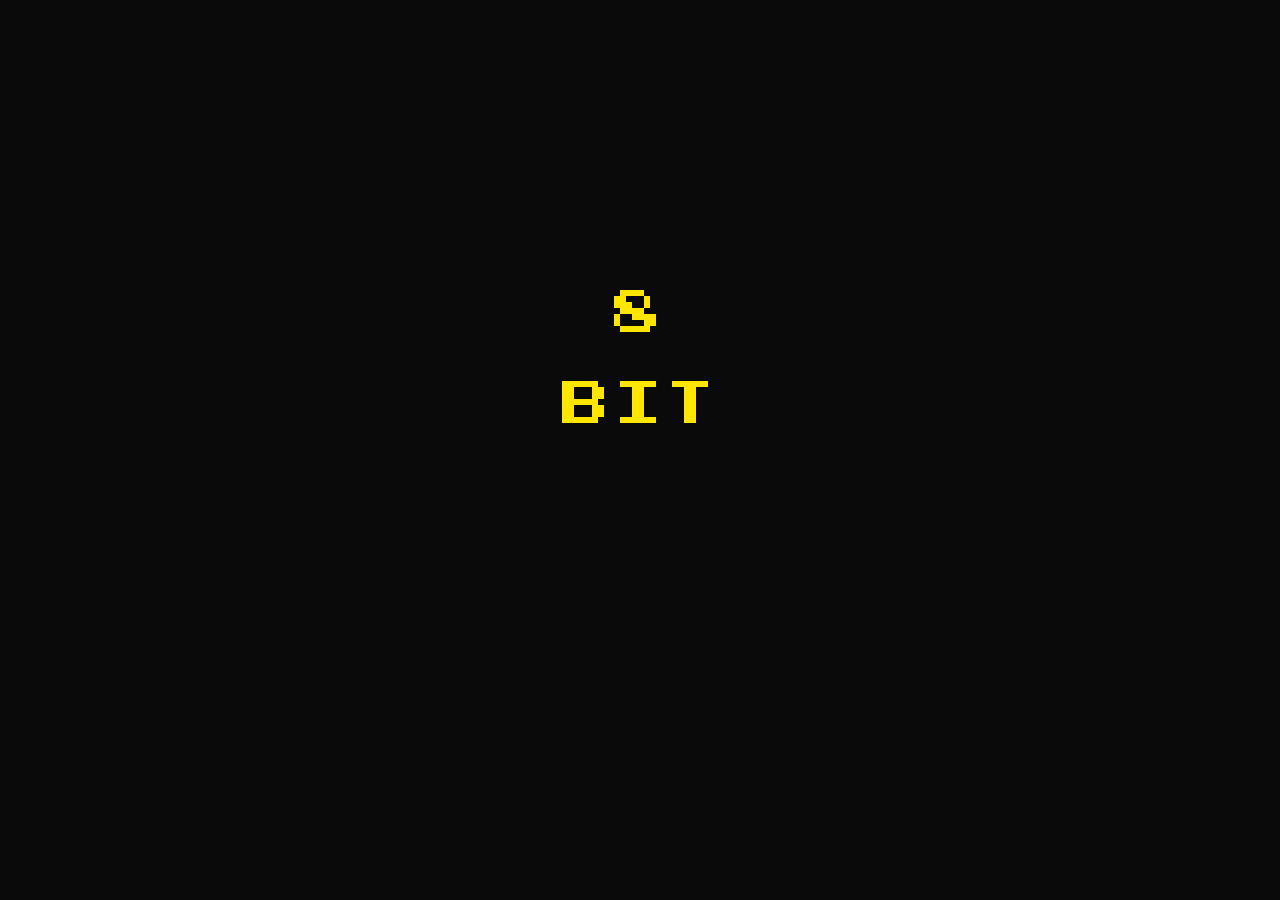
<file: index.html>
<!DOCTYPE html>
<html lang="en">
<head>
  <meta charset="UTF-8" />
  <meta name="viewport" content="width=device-width, initial-scale=1.0" />
  <title>8BitPitch Lite — Valuation Mental Math Trainer</title>
  <link rel="preconnect" href="https://fonts.googleapis.com" />
  <link rel="preconnect" href="https://fonts.gstatic.com" crossorigin />
  <link href="https://fonts.googleapis.com/css2?family=Press+Start+2P&display=swap" rel="stylesheet" />
  <link rel="stylesheet" href="style.css" />
  <link rel="icon" href="data:image/svg+xml,<svg xmlns='http://www.w3.org/2000/svg' viewBox='0 0 32 32'><rect width='32' height='32' rx='6' fill='black'/><text x='50%' y='54%' dominant-baseline='middle' text-anchor='middle' font-family='monospace' font-size='22' font-weight='bold' fill='%23FFD700'>8</text></svg>">
  <meta name="description" content="8BitPitch Lite — sharpen your startup finance mental math with 8 retro-style drills.">
  <meta property="og:title" content="8BitPitch Lite">
  <meta property="og:description" content="8 mental math drills for investors and entrepreneurs. Valuation, break-even, TAM, growth rates — in an 8-bit retro game.">
  <meta property="og:type" content="website">
</head>
<body>

  <!-- ===================== SPLASH SCREEN ===================== -->
  <div id="screen-splash" class="screen">
    <div class="splash-stage" id="splash-stage">
      <div class="splash-word" id="splash-w1">8</div>
      <div class="splash-word" id="splash-w2">BIT</div>
      <div class="splash-word" id="splash-w3">PITCH</div>
      <div class="splash-word" id="splash-w4">LITE</div>
    </div>
  </div>

  <!-- ===================== LOG-IN ENTRY SCREEN ===================== -->
  <div id="screen-login-entry" class="screen hidden">
    <div class="login-entry-logo">
      <div>8BITPITCH</div>
      <div>LITE</div>
    </div>
    <div class="login-entry-tagline">MENTAL MATH FOR FOUNDERS</div>
    <div class="login-entry-buttons">
      <button class="btn btn-primary" onclick="AppState.playAsGuest()">PLAY AS GUEST</button>
      <button class="btn btn-dim" onclick="AppState.showRegister()">CREATE BETA ACCOUNT</button>
    </div>
  </div>

  <!-- ===================== HOME SCREEN ===================== -->
  <div id="screen-home" class="screen hidden">
    <header class="header">
      <h1 class="title">8BIT<span class="title-accent">PITCH</span> LITE</h1>
      <p class="subtitle">Valuation Mental Math Trainer</p>
    </header>

    <div class="mode-bar" id="mode-bar">
      <button class="mode-tab active" id="tab-mode-select" onclick="AppState.setMode('mode-select')">MODE<br>SELECT<br><span id="tab-mode-sublabel" class="mode-tab-sub">DRILL</span></button>
      <button class="mode-tab"        id="tab-profile"    onclick="AppState.setMode('profile')">PROFILE &amp;<br>SETTINGS</button>
      <button class="mode-tab"        id="tab-news"       onclick="AppState.setMode('news')">8BITPITCH<br>NEWS</button>
    </div>

    <div class="exercise-grid" id="exercise-grid">
      <!-- Populated by app.js -->
    </div>

    <div class="home-footer">
      <p>SELECT AN EXERCISE TO BEGIN</p>
    </div>

    <div class="contact-row">
      <a class="contact-btn"
         href="https://forms.gle/Q1gpSmKsx6o5AGTT8"
         target="_blank"
         rel="noopener noreferrer">CONTACT CREATOR</a>
    </div>
  </div>

  <!-- ===================== DRILL SCREEN ===================== -->
  <div id="screen-drill" class="screen hidden">
    <div class="drill-header">
      <button class="back-btn" onclick="AppState.goHome()">MENU</button>
      <button class="restart-btn" onclick="AppState.restartDrill()">RESTART</button>
      <span class="drill-title" id="drill-title">EXERCISE</span>
      <span id="drill-difficulty"></span>
      <span class="drill-timer" id="drill-timer"></span>
    </div>

    <div class="drill-body">
      <div id="drill-area">
        <!-- Exercise content rendered here by exercise modules -->
      </div>
      <div id="numpad-panel" class="hidden">
        <!-- Row 1: 7 8 9 , . -->
        <button class="np-btn np-num" onmousedown="return false" onclick="BitPitch.Numpad.pressKey('7')">7</button>
        <button class="np-btn np-num" onmousedown="return false" onclick="BitPitch.Numpad.pressKey('8')">8</button>
        <button class="np-btn np-num" onmousedown="return false" onclick="BitPitch.Numpad.pressKey('9')">9</button>
        <button class="np-btn" onmousedown="return false" onclick="BitPitch.Numpad.pressKey(',')">&#44;</button>
        <button class="np-btn" onmousedown="return false" onclick="BitPitch.Numpad.pressKey('.')">&#46;</button>
        <!-- Row 2: 4 5 6 K M -->
        <button class="np-btn np-num" onmousedown="return false" onclick="BitPitch.Numpad.pressKey('4')">4</button>
        <button class="np-btn np-num" onmousedown="return false" onclick="BitPitch.Numpad.pressKey('5')">5</button>
        <button class="np-btn np-num" onmousedown="return false" onclick="BitPitch.Numpad.pressKey('6')">6</button>
        <button class="np-btn" onmousedown="return false" onclick="BitPitch.Numpad.pressKey('K')">K</button>
        <button class="np-btn" onmousedown="return false" onclick="BitPitch.Numpad.pressKey('M')">M</button>
        <!-- Row 3: 1 2 3 ← → -->
        <button class="np-btn np-num" onmousedown="return false" onclick="BitPitch.Numpad.pressKey('1')">1</button>
        <button class="np-btn np-num" onmousedown="return false" onclick="BitPitch.Numpad.pressKey('2')">2</button>
        <button class="np-btn np-num" onmousedown="return false" onclick="BitPitch.Numpad.pressKey('3')">3</button>
        <button class="np-btn" onmousedown="return false" onclick="BitPitch.Numpad.pressKey('left')">&#9664;</button>
        <button class="np-btn" onmousedown="return false" onclick="BitPitch.Numpad.pressKey('right')">&#9654;</button>
        <!-- Row 4: DEL 0 TAB ENT(wide) -->
        <button class="np-btn" onmousedown="return false" onclick="BitPitch.Numpad.pressKey('backspace')">DEL</button>
        <button class="np-btn np-num" onmousedown="return false" onclick="BitPitch.Numpad.pressKey('0')">0</button>
        <button class="np-btn" onmousedown="return false" onclick="BitPitch.Numpad.pressKey('tab')">TAB</button>
        <button class="np-btn np-wide" onmousedown="return false" onclick="BitPitch.Numpad.pressKey('enter')">ENT</button>
      </div>
    </div>
  </div>

  <!-- ===================== SUMMARY SCREEN ===================== -->
  <div id="screen-summary" class="screen hidden">
    <div class="summary-header">
      <h2 class="summary-title">SESSION COMPLETE!</h2>
    </div>

    <div class="summary-stats" id="summary-stats">
      <!-- Populated by app.js showSummary() -->
    </div>

    <div class="summary-actions">
      <button class="btn btn-primary" onclick="AppState.goHome()">MENU</button>
      <button class="btn btn-secondary" id="play-again-btn" onclick="AppState.playAgain()">PLAY AGAIN</button>
    </div>
  </div>

  <!-- ===================== DIFFICULTY EXPLAINED SCREEN ===================== -->
  <div id="screen-difficulty" class="screen hidden">
    <div class="diff-exp-header">
      <button class="back-btn" onclick="AppState.setMode('drill')">MENU</button>
      <span class="diff-exp-title">DIFFICULTY EXPLAINED</span>
    </div>

    <div class="diff-exp-body">
      <p class="diff-exp-intro">
        EACH DRILL HAS THREE DIFFICULTY LEVELS. HIGHER DIFFICULTY = TIGHTER TOLERANCE. SELECT EASY, MED, OR HARD BELOW FOR EXAMPLES.
      </p>

      <div class="diff-exp-section-label">EXAMPLE: DIVIDE BY 3 (33%)</div>

      <div class="diff-exp-table-wrap">
        <table class="diff-exp-table">
          <thead>
            <tr>
              <th class="col-val-head">VALUE</th>
              <th class="col-example-head">
                <div class="diff-toggle">
                  <button class="diff-tab active" data-diff="easy" onclick="setDiffTab(this)">EASY<br><span class="col-tol">±10%</span></button>
                  <button class="diff-tab" data-diff="med" onclick="setDiffTab(this)">MED<br><span class="col-tol">±5%</span></button>
                  <button class="diff-tab" data-diff="hard" onclick="setDiffTab(this)">HARD<br><span class="col-tol">2dp</span></button>
                </div>
              </th>
            </tr>
          </thead>
          <tbody>
            <tr>
              <td class="col-val">4k ÷ 3</td>
              <td class="col-example">
                <span class="ex-easy col-easy">~1,200–1,467<br><span class="ex-label">acceptable</span></span>
                <span class="ex-med col-med hidden">~1,267–1,400<br><span class="ex-label">acceptable</span></span>
                <span class="ex-hard col-hard hidden">1,333.33<br><span class="ex-label">required</span></span>
              </td>
            </tr>
            <tr>
              <td class="col-val">800 ÷ 3</td>
              <td class="col-example">
                <span class="ex-easy col-easy">~240–293<br><span class="ex-label">acceptable</span></span>
                <span class="ex-med col-med hidden">~253–280<br><span class="ex-label">acceptable</span></span>
                <span class="ex-hard col-hard hidden">266.67<br><span class="ex-label">required</span></span>
              </td>
            </tr>
            <tr>
              <td class="col-val">25k ÷ 3</td>
              <td class="col-example">
                <span class="ex-easy col-easy">~7,500–9,167<br><span class="ex-label">acceptable</span></span>
                <span class="ex-med col-med hidden">~7,917–8,750<br><span class="ex-label">acceptable</span></span>
                <span class="ex-hard col-hard hidden">8,333.33<br><span class="ex-label">required</span></span>
              </td>
            </tr>
          </tbody>
        </table>
      </div>

      <div class="diff-exp-section-label">2 DECIMAL PLACE RULE ON HARD</div>

      <p class="diff-exp-note">
        ON HARD, DIVIDE-BY-3 ANSWERS REQUIRE 2 DECIMALS OF PRECISION ENDING IN .33 OR .67. TYPE THE COMPLETE NUMBER (E.G. "3333333.33"). SHORTCUTS LIKE "$3.33M" PARSE TO $3,330,000 AND WON'T MATCH THE 2DP REQUIREMENT.
      </p>

      <div class="diff-exp-section-label">SETTING YOUR DIFFICULTY</div>

      <p class="diff-exp-note">
        SET YOUR DIFFICULTY ON THE "ARE YOU READY?" SCREEN BEFORE EACH DRILL.
      </p>
    </div>
  </div>

  <!-- ===================== MODE SELECT SCREEN ===================== -->
  <div id="screen-mode-select" class="screen hidden">
    <!-- Populated by Phase 12-01 -->
  </div>

  <!-- ===================== PROFILE & SETTINGS SCREEN ===================== -->
  <div id="screen-profile" class="screen hidden">
    <!-- Populated by Phase 11-03 and 12-03 -->
  </div>

  <!-- ===================== 8BITPITCH NEWS SCREEN ===================== -->
  <div id="screen-news" class="screen hidden">
    <div class="diff-exp-header">
      <button class="back-btn" onclick="AppState.goHome()">MENU</button>
      <span class="diff-exp-title">8BITPITCH NEWS</span>
    </div>
    <div class="diff-exp-body">
      <p class="diff-exp-intro">COMING SOON — CHECK BACK AFTER THE NEXT UPDATE.</p>
    </div>
  </div>

  <!-- ===================== SCRIPTS ===================== -->
  <!-- Load order matters: utils first, then exercises, then app last -->
  <script src="utils/random.js"></script>
  <script src="utils/timer.js"></script>
  <script src="utils/scoring.js"></script>
  <script src="utils/numpad.js"></script>
  <script src="utils/sounds.js"></script>
  <script src="exercises/ex01-percentage-snap.js"></script>
  <script src="exercises/ex02-multiples.js"></script>
  <script src="exercises/ex03-double-triple-halve.js"></script>
  <script src="exercises/ex04-triangle-drill.js"></script>
  <script src="exercises/ex05-growth-rate.js"></script>
  <script src="exercises/ex06-break-even.js"></script>
  <script src="exercises/ex07-tam-estimation.js"></script>
  <script src="exercises/ex08-valuation-challenge.js"></script>
  <!-- ===================== RESTART MODAL ===================== -->
  <div id="modal-overlay" class="hidden">
    <div class="modal-box">
      <div class="modal-msg">RESTART DRILL?</div>
      <div class="modal-btns">
        <button class="btn btn-primary" id="modal-confirm-btn">CONFIRM</button>
        <button class="btn btn-secondary" id="modal-cancel-btn">CANCEL</button>
      </div>
    </div>
  </div>

  <script src="app.js"></script>

  <script>
    function setDiffTab(btn) {
      var diff = btn.getAttribute('data-diff');
      document.querySelectorAll('.diff-tab').forEach(function(b) { b.classList.remove('active'); });
      btn.classList.add('active');
      document.querySelectorAll('.ex-easy, .ex-med, .ex-hard').forEach(function(el) { el.classList.add('hidden'); });
      document.querySelectorAll('.ex-' + diff).forEach(function(el) { el.classList.remove('hidden'); });
    }
  </script>

</body>
</html>
</file>
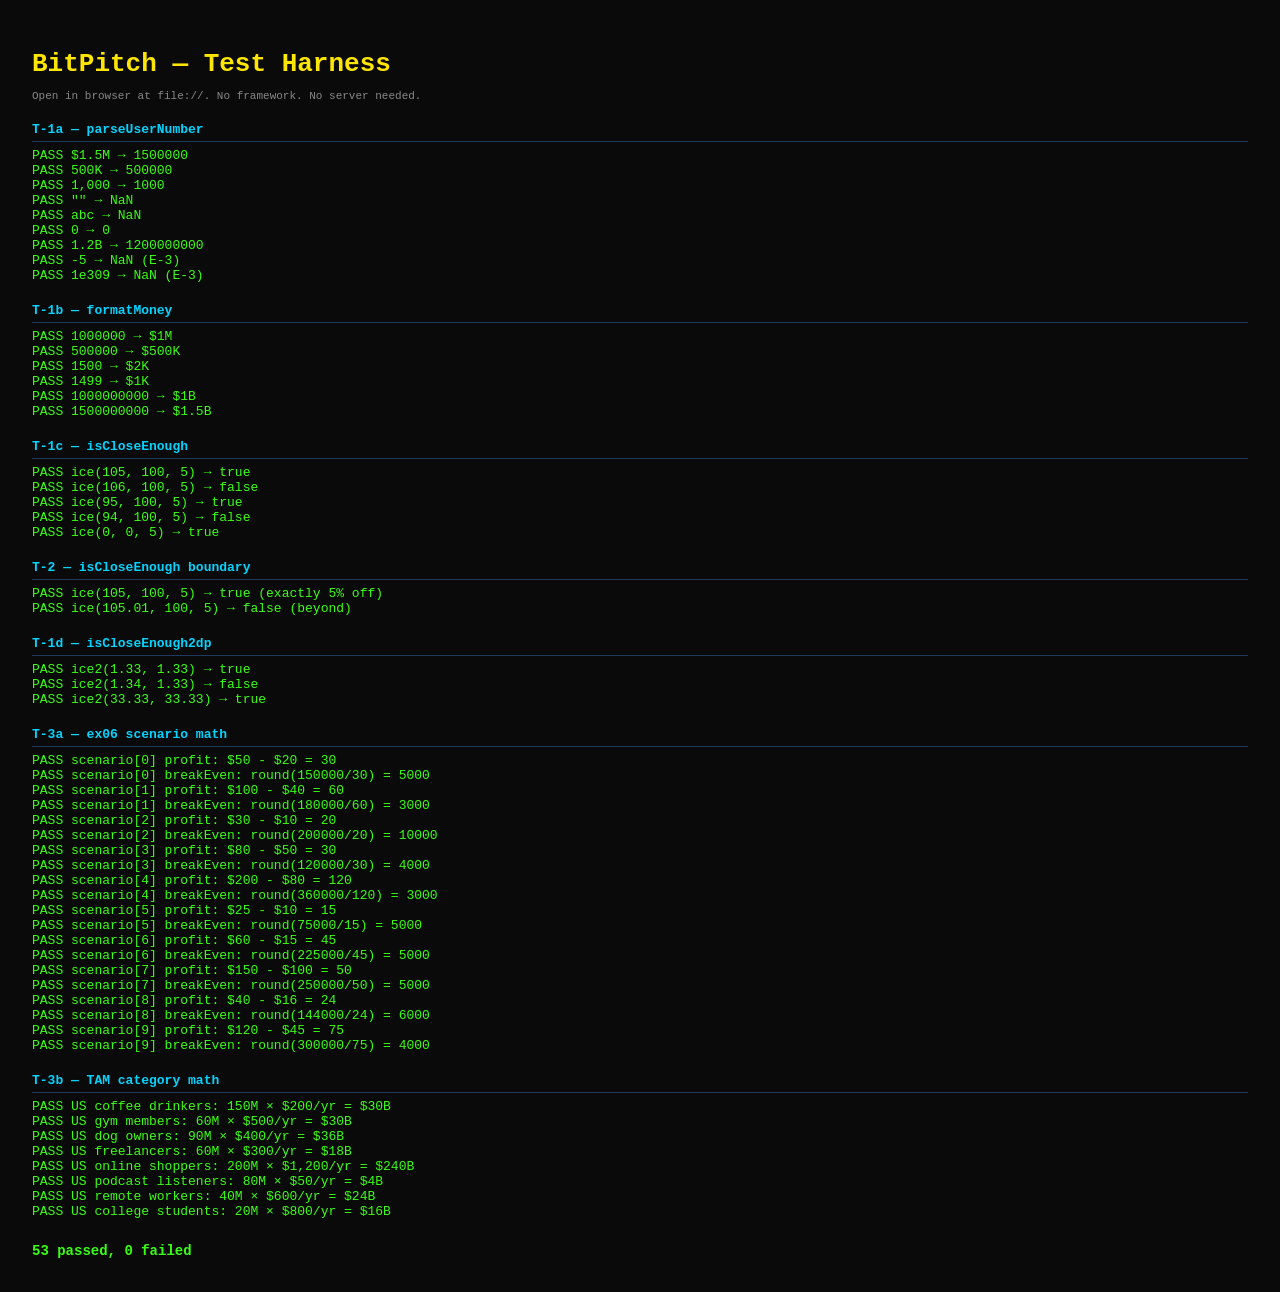
<file: tests/tests.html>
<!DOCTYPE html>
<html lang="en">
<head>
  <meta charset="UTF-8" />
  <title>BitPitch — Tests</title>
  <style>
    body { font-family: monospace; background: #0a0a0a; color: #e8e8e8; padding: 24px; font-size: 13px; }
    h1   { color: #ffe600; margin-bottom: 4px; }
    h2   { color: #00d4ff; margin: 20px 0 6px; font-size: 13px; border-bottom: 1px solid #1e3a5f; padding-bottom: 4px; }
    .pass { color: #39ff14; }
    .fail { color: #ff2d55; }
    #summary { margin-top: 24px; font-size: 14px; font-weight: bold; }
  </style>
</head>
<body>

<h1>BitPitch — Test Harness</h1>
<p style="color:#888;font-size:11px">Open in browser at file://. No framework. No server needed.</p>

<div id="results"></div>
<div id="summary"></div>

<!-- Load utils from parent directory -->
<script src="../utils/random.js"></script>
<script src="../utils/scoring.js"></script>
<script src="../utils/timer.js"></script>

<script>
// ---- Inline test harness ----

var passed = 0;
var failed = 0;
var currentGroup = null;
var resultsEl = document.getElementById('results');

function group(label) {
  currentGroup = document.createElement('div');
  var h = document.createElement('h2');
  h.textContent = label;
  currentGroup.appendChild(h);
  resultsEl.appendChild(currentGroup);
}

function assert(label, actual, expected) {
  var ok;
  if (typeof expected === 'number' && isNaN(expected)) {
    ok = (typeof actual === 'number' && isNaN(actual));
  } else {
    ok = (actual === expected);
  }
  var line = document.createElement('div');
  if (ok) {
    line.className = 'pass';
    line.textContent = 'PASS  ' + label;
    passed++;
  } else {
    line.className = 'fail';
    line.textContent = 'FAIL  ' + label + '  (got: ' + actual + ', want: ' + expected + ')';
    failed++;
  }
  if (currentGroup) currentGroup.appendChild(line);
}

function assertClose(label, actual, expected, epsilon) {
  epsilon = epsilon || 0.0001;
  var ok = (typeof actual === 'number' && !isNaN(actual) &&
            typeof expected === 'number' && !isNaN(expected) &&
            Math.abs(actual - expected) <= epsilon);
  var line = document.createElement('div');
  if (ok) {
    line.className = 'pass';
    line.textContent = 'PASS  ' + label;
    passed++;
  } else {
    line.className = 'fail';
    line.textContent = 'FAIL  ' + label + '  (got: ' + actual + ', want ~' + expected + ')';
    failed++;
  }
  if (currentGroup) currentGroup.appendChild(line);
}

// ---- Shortcuts ----
var R    = window.BitPitch.random;
var pun  = R.parseUserNumber;
var fmt  = R.formatMoney;
var ice  = window.BitPitch.isCloseEnough;
var ice2 = window.BitPitch.isCloseEnough2dp;

// ========================================================
// T-1a: parseUserNumber
// ========================================================
group('T-1a — parseUserNumber');
assert('$1.5M → 1500000',    pun('$1.5M'),  1500000);
assert('500K → 500000',       pun('500K'),   500000);
assert('1,000 → 1000',        pun('1,000'),  1000);
assert('"" → NaN',            pun(''),       NaN);
assert('abc → NaN',           pun('abc'),    NaN);
assert('0 → 0',               pun('0'),      0);
assert('1.2B → 1200000000',   pun('1.2B'),   1200000000);
assert('-5 → NaN (E-3)',       pun('-5'),     NaN);
assert('1e309 → NaN (E-3)',    pun('1e309'),  NaN);

// ========================================================
// T-1b: formatMoney
// ========================================================
group('T-1b — formatMoney');
assert('1000000 → $1M',  fmt(1000000), '$1M');
assert('500000 → $500K', fmt(500000),  '$500K');
assert('1500 → $2K',     fmt(1500),    '$2K');   // Math.round(1500/1000) = 2
assert('1499 → $1K',     fmt(1499),    '$1K');
assert('1000000000 → $1B', fmt(1000000000), '$1B');
assert('1500000000 → $1.5B', fmt(1500000000), '$1.5B');

// ========================================================
// T-1c: isCloseEnough
// ========================================================
group('T-1c — isCloseEnough');
assert('ice(105, 100, 5) → true',  ice(105,  100, 5), true);
assert('ice(106, 100, 5) → false', ice(106,  100, 5), false);
assert('ice(95, 100, 5) → true',   ice(95,   100, 5), true);
assert('ice(94, 100, 5) → false',  ice(94,   100, 5), false);
assert('ice(0, 0, 5) → true',      ice(0,    0,   5), true);

// ========================================================
// T-2: isCloseEnough boundary (inclusive)
// ========================================================
group('T-2 — isCloseEnough boundary');
assert('ice(105, 100, 5) → true (exactly 5% off)',   ice(105,    100, 5), true);
// 105.01 is 0.0001% beyond 5% boundary
assert('ice(105.01, 100, 5) → false (beyond)',        ice(105.01, 100, 5), false);

// ========================================================
// T-1d: isCloseEnough2dp
// ========================================================
group('T-1d — isCloseEnough2dp');
assert('ice2(1.33, 1.33) → true',    ice2(1.33,  1.33),  true);
assert('ice2(1.34, 1.33) → false',   ice2(1.34,  1.33),  false);
assert('ice2(33.33, 33.33) → true',  ice2(33.33, 33.33), true);

// ========================================================
// T-3a: ex06 scenario sanity
// ========================================================
group('T-3a — ex06 scenario math');

var SCENARIOS = [
  { price: 50,  cost: 20,  fixed: 150000 },
  { price: 100, cost: 40,  fixed: 180000 },
  { price: 30,  cost: 10,  fixed: 200000 },
  { price: 80,  cost: 50,  fixed: 120000 },
  { price: 200, cost: 80,  fixed: 360000 },
  { price: 25,  cost: 10,  fixed: 75000  },
  { price: 60,  cost: 15,  fixed: 225000 },
  { price: 150, cost: 100, fixed: 250000 },
  { price: 40,  cost: 16,  fixed: 144000 },
  { price: 120, cost: 45,  fixed: 300000 }
];

SCENARIOS.forEach(function (s, i) {
  var profitPerUnit  = s.price - s.cost;
  var breakEvenUnits = Math.round(s.fixed / profitPerUnit);

  assert(
    'scenario[' + i + '] profit: $' + s.price + ' - $' + s.cost + ' = ' + profitPerUnit,
    s.price - s.cost,
    profitPerUnit
  );

  var computed = Math.round(s.fixed / profitPerUnit);
  assert(
    'scenario[' + i + '] breakEven: round(' + s.fixed + '/' + profitPerUnit + ') = ' + breakEvenUnits,
    computed,
    breakEvenUnits
  );
});

// ========================================================
// T-3b: TAM category sanity
// ========================================================
group('T-3b — TAM category math');

// Parse '150M' -> 150000000, '$200/yr' -> 200
function parseCustomers(s) {
  return R.parseUserNumber(s);
}
function parseSpend(s) {
  // Strip /yr (and /mo if present), then parse as money
  var clean = s.replace(/\/yr$/i, '').replace(/\/mo$/i, '').trim();
  return R.parseUserNumber(clean);
}

R.TAM_CATEGORIES.forEach(function (cat) {
  var c = parseCustomers(cat.customers);
  var s = parseSpend(cat.spend);
  var product = c * s;
  assertClose(
    cat.label + ': ' + cat.customers + ' × ' + cat.spend + ' = ' + R.formatMoney(cat.answer),
    product,
    cat.answer,
    1  // allow ±1 for floating point
  );
});

// ========================================================
// Summary
// ========================================================
var summaryEl = document.getElementById('summary');
summaryEl.style.color = failed === 0 ? '#39ff14' : '#ff2d55';
summaryEl.textContent = passed + ' passed, ' + failed + ' failed';
</script>

</body>
</html>
</file>
<file: style.css>
/* ============================================================
   BitPitch — 8-bit Theme
   All measurements in px for pixel-perfect retro look.
   No border-radius anywhere — square corners only.
   ============================================================ */

/* ---------- Color palette ---------- */
:root {
  --bg:        #0a0a0a;
  --panel:     #111827;
  --border:    #1e3a5f;
  --green:     #39ff14;
  --blue:      #00d4ff;
  --yellow:    #ffe600;
  --red:       #ff2d55;
  --purple:    #bf5fff;
  --text:      #e8e8e8;
  --text-dim:  #666;
  --shadow:    4px 4px 0px #000;
}

/* ---------- Reset & base ---------- */
*, *::before, *::after {
  box-sizing: border-box;
  margin: 0;
  padding: 0;
}

html, body {
  height: 100%;
  background: var(--bg);
  color: var(--text);
  font-family: 'Press Start 2P', monospace;
  font-size: 10px;
  line-height: 1.8;
  overflow-x: hidden;
}

/* ---------- Screens ---------- */
.screen {
  min-height: 100vh;
  min-height: 100dvh;
  display: flex;
  flex-direction: column;
  align-items: center;
  padding: 24px 16px;
  gap: 20px;
}

.hidden {
  display: none !important;
}

/* ---------- HOME: Header ---------- */
.header {
  text-align: center;
  padding: 16px 0 8px;
}

.title {
  font-size: 32px;
  color: var(--yellow);
  text-shadow: 4px 4px 0 #7a6000, 8px 8px 0 #000;
  letter-spacing: 4px;
}

.title-accent {
  color: var(--green);
}

.subtitle {
  font-size: 8px;
  color: var(--blue);
  margin-top: 12px;
  letter-spacing: 2px;
}

/* ---------- HOME: 5-button mode bar ---------- */
.mode-bar {
  display: flex;
  width: 100%;
  max-width: 640px;
  border: 2px solid var(--border);
  box-shadow: var(--shadow);
  overflow: hidden;
}

.mode-tab {
  font-family: 'Press Start 2P', monospace;
  font-size: 6px;
  background: var(--panel);
  color: var(--text-dim);
  border: none;
  border-right: 2px solid var(--border);
  padding: 10px 4px;
  cursor: pointer;
  flex: 1;
  text-align: center;
  letter-spacing: 0.5px;
  line-height: 2;
}

.mode-tab:last-child {
  border-right: none;
}

.mode-tab:hover:not(.active) {
  background: var(--border);
  color: var(--text);
}

.mode-tab.active {
  background: var(--yellow);
  color: #000;
}

.mode-tab:active {
  opacity: 0.85;
}

.mode-tab-sub {
  display: block;
  font-size: 5px;
  opacity: 0.8;
  margin-top: 3px;
  letter-spacing: 0;
}

/* ---------- HOME: Exercise grid ---------- */
.exercise-grid {
  display: grid;
  grid-template-columns: repeat(2, 1fr);
  gap: 12px;
  width: 100%;
  max-width: 640px;
}

.exercise-btn {
  font-family: 'Press Start 2P', monospace;
  font-size: 7px;
  background: var(--panel);
  color: var(--text);
  border: 2px solid var(--border);
  box-shadow: var(--shadow);
  padding: 16px 10px;
  cursor: pointer;
  text-align: left;
  line-height: 2;
  letter-spacing: 0.5px;
  transition: border-color 0.1s;
}

.exercise-btn:hover {
  border-color: var(--green);
  color: var(--green);
}

.exercise-btn:active {
  box-shadow: 2px 2px 0 #000;
  transform: translate(2px, 2px);
}

.exercise-btn .ex-num {
  color: var(--yellow);
  display: block;
  margin-bottom: 6px;
}

.exercise-btn .ex-icon {
  font-size: 16px;
  display: block;
  margin-bottom: 8px;
  line-height: 1;
}

/* Feedback check/X marks — sized to match CORRECT!/WRONG text */
.feedback-icon {
  font-size: 10px;
}

.home-footer {
  font-size: 8px;
  color: var(--text-dim);
  letter-spacing: 2px;
  animation: blink 1.2s step-end infinite;
}

@keyframes blink {
  0%, 100% { opacity: 1; }
  50%       { opacity: 0; }
}

/* ---------- DRILL: Header ---------- */
.drill-header {
  display: flex;
  align-items: center;
  gap: 8px;
  width: 100%;
  max-width: 640px;
  padding-bottom: 8px;
  border-bottom: 2px solid var(--border);
  position: relative;
}

.back-btn {
  font-family: 'Press Start 2P', monospace;
  font-size: 8px;
  background: transparent;
  color: var(--text-dim);
  border: 2px solid var(--text-dim);
  padding: 6px 10px;
  cursor: pointer;
  box-shadow: 2px 2px 0 #000;
  white-space: nowrap;
}

.back-btn:hover { color: var(--red); border-color: var(--red); }

.restart-btn {
  font-family: 'Press Start 2P', monospace;
  font-size: 8px;
  background: transparent;
  color: var(--text-dim);
  border: 2px solid var(--text-dim);
  padding: 6px 10px;
  cursor: pointer;
  box-shadow: 2px 2px 0 #000;
  white-space: nowrap;
}

.restart-btn:hover { color: var(--yellow); border-color: var(--yellow); }

.drill-title {
  flex: 1;
  text-align: center;
  font-size: 9px;
  color: var(--blue);
  letter-spacing: 1px;
}

#drill-difficulty {
  order: 1;
  font-size: 8px;
  line-height: 1;
  color: var(--text-dim);
  border: 2px solid var(--text-dim);
  padding: 6px 10px;
  box-shadow: 2px 2px 0 #000;
  white-space: nowrap;
}

.drill-timer {
  font-size: 11px;
  color: var(--yellow);
  min-width: 60px;
  text-align: right;
}

/* ---------- DRILL: Are you ready? screen ---------- */
.ready-screen {
  display: flex;
  flex-direction: column;
  align-items: center;
  gap: 20px;
  padding: 32px 16px;
  text-align: center;
}

.ready-icon {
  font-size: 48px;
  line-height: 1;
}

.ready-name {
  font-size: 10px;
  color: var(--text);
  letter-spacing: 1px;
  line-height: 2;
}

.ready-hint {
  font-size: 7px;
  color: var(--text-dim);
  letter-spacing: 0.5px;
  line-height: 2;
  max-width: 400px;
}

.ready-buttons {
  display: flex;
  gap: 16px;
  flex-wrap: wrap;
  justify-content: center;
  margin-top: 8px;
}

.diff-row {
  display: flex;
  gap: 8px;
  justify-content: center;
  margin-top: 12px;
  margin-bottom: 4px;
}

.diff-btn {
  font-family: inherit;
  font-size: 9px;
  letter-spacing: 0.08em;
  padding: 6px 14px;
  border: 2px solid var(--green);
  background: transparent;
  color: var(--green);
  cursor: pointer;
  text-transform: uppercase;
}

.diff-btn.active {
  background: var(--green);
  color: var(--bg);
}

.diff-btn:disabled {
  opacity: 0.4;
  cursor: default;
}

.drill-timer.warning { color: var(--red); }

/* ---------- DRILL: Body ---------- */
.drill-body {
  width: 100%;
  max-width: 640px;
  flex: 1;
}

#drill-area {
  width: 100%;
}

/* ---------- Drill cards (used by exercise modules) ---------- */
.drill-card {
  position: relative;
  background: var(--panel);
  border: 2px solid var(--border);
  box-shadow: var(--shadow);
  padding: 24px 20px;
  margin-bottom: 16px;
}

.drill-timer-q {
  font-size: 8px;
  color: var(--yellow);
}

.drill-timer-q.warning { color: var(--red); }

.drill-question {
  font-size: 11px;
  color: var(--text);
  margin-bottom: 20px;
  line-height: 2.2;
}

.drill-question .highlight {
  color: var(--yellow);
}

.drill-input-row {
  display: flex;
  align-items: center;
  gap: 10px;
  margin-bottom: 12px;
  flex-wrap: wrap;
}

.drill-input-label {
  font-size: 8px;
  color: var(--blue);
  min-width: 80px;
}

.drill-input {
  font-family: 'Press Start 2P', monospace;
  font-size: 10px;
  background: #000;
  color: var(--green);
  border: 2px solid var(--border);
  box-shadow: inset 2px 2px 0 #000;
  padding: 8px 12px;
  width: 200px;
  outline: none;
}

.drill-input:focus {
  border-color: var(--green);
}

.drill-input::placeholder {
  color: var(--text-dim);
  font-size: 8px;
}

.input-submitted {
  color: var(--text-dim) !important;
  background: #111 !important;
  border-color: var(--text-dim) !important;
}

/* ---------- Buttons ---------- */
.btn {
  font-family: 'Press Start 2P', monospace;
  font-size: 9px;
  border: 2px solid;
  box-shadow: var(--shadow);
  padding: 12px 20px;
  cursor: pointer;
  letter-spacing: 1px;
}

.btn:active {
  box-shadow: 2px 2px 0 #000;
  transform: translate(2px, 2px);
}

.btn-primary {
  background: var(--green);
  color: #000;
  border-color: #1a7a00;
}

.btn-primary:hover { background: #60ff40; }

.btn-secondary {
  background: var(--panel);
  color: var(--blue);
  border-color: var(--blue);
}

.btn-secondary:hover { background: var(--blue); color: #000; }

.btn-danger {
  background: var(--panel);
  color: var(--red);
  border-color: var(--red);
}

.btn-danger:hover { background: var(--red); color: #000; }

.btn-submitted {
  background: #333 !important;
  color: var(--text-dim) !important;
  border-color: var(--text-dim) !important;
  cursor: default !important;
  pointer-events: none;
}

.btn-self-grade {
  font-size: 20px;
  padding: 10px 20px;
  background: var(--panel);
  border-color: var(--border);
}

.btn-self-grade:hover { border-color: var(--yellow); }

/* ---------- Feedback overlays ---------- */
.feedback-box {
  padding: 16px;
  margin-top: 12px;
  font-size: 10px;
  text-align: center;
  border: 2px solid;
  box-shadow: var(--shadow);
}

.feedback-correct {
  background: #001a00;
  border-color: var(--green);
  color: var(--green);
  animation: flash-correct 0.4s ease;
}

.feedback-wrong {
  background: #1a0005;
  border-color: var(--red);
  color: var(--red);
  animation: flash-wrong 0.4s ease;
}

.feedback-neutral {
  background: var(--panel);
  border-color: var(--blue);
  color: var(--blue);
}

@keyframes flash-correct {
  0%   { background: var(--green); color: #000; }
  100% { background: #001a00; color: var(--green); }
}

@keyframes flash-wrong {
  0%   { background: var(--red); color: #000; }
  100% { background: #1a0005; color: var(--red); }
}

/* ---------- Progress indicators ---------- */
.drill-progress {
  font-size: 8px;
  color: var(--text-dim);
}

.progress-row {
  display: flex;
  justify-content: space-between;
  align-items: center;
  margin-bottom: 12px;
}

.drill-progress .current { color: var(--yellow); }

.time-goal {
  font-size: 8px;
  color: var(--text-dim);
  margin-bottom: 16px;
}

.time-goal .goal-num { color: var(--blue); }

/* ---------- Countdown (ex08) ---------- */
.countdown-bar {
  width: 100%;
  height: 12px;
  background: #000;
  border: 2px solid var(--border);
  margin-bottom: 16px;
  overflow: hidden;
}

.countdown-fill {
  height: 100%;
  background: var(--green);
  transition: width 1s linear, background 0.5s;
}

.countdown-fill.low { background: var(--red); }

/* ---------- SUMMARY screen ---------- */
.summary-header {
  text-align: center;
  padding: 16px 0;
}

.summary-drill-name {
  font-size: 7px;
  color: var(--blue);
  letter-spacing: 2px;
  margin-bottom: 10px;
}

.summary-title {
  font-size: 18px;
  color: var(--yellow);
  text-shadow: 3px 3px 0 #7a6000;
}

.summary-stats {
  background: var(--panel);
  border: 2px solid var(--border);
  box-shadow: var(--shadow);
  padding: 24px;
  width: 100%;
  max-width: 500px;
  display: flex;
  flex-direction: column;
  gap: 16px;
}

.stat-row {
  display: flex;
  justify-content: space-between;
  align-items: center;
  border-bottom: 1px solid var(--border);
  padding-bottom: 10px;
}

.stat-row:last-child { border-bottom: none; padding-bottom: 0; }

.stat-label {
  font-size: 8px;
  color: var(--text-dim);
}

.stat-value {
  font-size: 11px;
  color: var(--green);
}

.stat-value.accent { color: var(--yellow); }

.summary-actions {
  display: flex;
  gap: 16px;
  flex-wrap: wrap;
  justify-content: center;
}

/* ---------- Utility classes ---------- */
.text-green  { color: var(--green); }
.text-yellow { color: var(--yellow); }
.text-red    { color: var(--red); }
.text-blue   { color: var(--blue); }
.text-dim    { color: var(--text-dim); }

.mt-8  { margin-top: 8px; }
.mt-16 { margin-top: 16px; }
.mt-24 { margin-top: 24px; }

.flex-row { display: flex; flex-direction: row; gap: 12px; align-items: center; }
.flex-col { display: flex; flex-direction: column; gap: 12px; }
.flex-center { justify-content: center; align-items: center; }

/* ---------- Triangle layout — ex04 ---------- */
.tri-layout { margin: 16px 0 8px; }
.tri-row-top { text-align: center; margin-bottom: 12px; }
.tri-row-bottom { display: flex; justify-content: space-between; gap: 12px; }
.tri-node {
  background: var(--panel);
  border: 1px solid var(--border);
  box-shadow: 2px 2px 0 var(--border);
  padding: 10px 14px;
  min-width: 90px;
  font-size: 9px;
  text-align: center;
  display: inline-block;
}
.tri-node-label { color: var(--text-dim); margin-bottom: 4px; letter-spacing: 1px; }
.tri-node-value { color: var(--green); font-size: 11px; font-weight: bold; }
.tri-node-blank { border-color: var(--yellow); }
.tri-node-blank .tri-node-label { color: var(--yellow); }
.tri-node-blank .drill-input { width: 100%; margin-top: 4px; font-size: 9px; box-sizing: border-box; }

/* ---------- DIFFICULTY EXPLAINED screen ---------- */
.diff-exp-header {
  display: flex;
  align-items: center;
  gap: 12px;
  width: 100%;
  max-width: 640px;
  padding-bottom: 8px;
  border-bottom: 2px solid var(--border);
  position: relative;
}

.diff-exp-title {
  position: absolute;
  left: 50%;
  transform: translateX(-50%);
  font-size: 11px;
  color: var(--yellow);
  letter-spacing: 1px;
  white-space: nowrap;
}

.diff-exp-body {
  width: 100%;
  max-width: 640px;
  display: flex;
  flex-direction: column;
  gap: 20px;
}

.diff-exp-intro {
  font-size: 10px;
  color: var(--text);
  line-height: 2.2;
  letter-spacing: 0.5px;
  background: #0d1520;
  padding: 10px 14px;
  border: 2px solid var(--border);
}

.diff-exp-section-label {
  font-size: 11px;
  color: var(--blue);
  letter-spacing: 1px;
  border-bottom: 1px solid var(--border);
  padding-bottom: 8px;
}

.diff-exp-table-wrap {
  overflow-x: auto;
}

.diff-exp-table {
  width: 100%;
  border-collapse: collapse;
  font-size: 10px;
  line-height: 1.8;
}

.diff-exp-table th,
.diff-exp-table td {
  border: 2px solid var(--border);
  padding: 10px 14px;
  text-align: center;
  vertical-align: middle;
}

.diff-exp-table thead th {
  background: var(--panel);
  letter-spacing: 0.5px;
}

.diff-exp-table tbody td {
  background: #0d1520;
}

.diff-exp-table .col-val {
  color: var(--text);
  text-align: left;
  font-size: 11px;
  font-weight: bold;
  letter-spacing: 0.5px;
  white-space: nowrap;
  width: 1%;
}

.col-tol {
  color: var(--text);
  font-size: 9px;
}

.col-val-head {
  color: var(--text);
  white-space: nowrap;
  width: 1%;
}

.col-example-head {
  width: auto;
}

.col-example {
  font-size: 11px;
  line-height: 1.8;
}

.ex-label {
  font-size: 9px;
  color: var(--text);
  display: block;
}

/* Difficulty toggle tabs in table header */
.diff-toggle {
  display: flex;
  gap: 16px;
  justify-content: center;
}

.diff-tab {
  font-family: inherit;
  font-size: 10px;
  letter-spacing: 0.5px;
  padding: 4px 8px;
  background: transparent;
  border: none;
  color: var(--text-dim);
  cursor: pointer;
  line-height: 1.6;
  transition: color 0.1s;
}

.diff-tab[data-diff="easy"].active  { color: var(--green); }
.diff-tab[data-diff="med"].active   { color: var(--yellow); }
.diff-tab[data-diff="hard"].active  { color: var(--red); }

.diff-exp-table .col-easy { color: var(--green); }
.diff-exp-table .col-med  { color: var(--yellow); }
.diff-exp-table .col-hard { color: var(--red); }

.diff-exp-note {
  font-size: 10px;
  color: var(--text);
  line-height: 2.2;
  letter-spacing: 0.5px;
  background: #0d1520;
  padding: 10px 14px;
  border: 2px solid var(--border);
}

/* ---------- Restart modal ---------- */
#modal-overlay {
  position: fixed;
  top: 0; left: 0; width: 100%; height: 100%;
  background: rgba(0, 0, 0, 0.85);
  display: flex;
  align-items: center;
  justify-content: center;
  z-index: 999;
}

.modal-box {
  background: var(--panel);
  border: 2px solid var(--yellow);
  box-shadow: 4px 4px 0 #7a6000, 8px 8px 0 #000;
  padding: 32px 24px;
  text-align: center;
  display: flex;
  flex-direction: column;
  gap: 24px;
  min-width: 220px;
}

.modal-msg {
  font-size: 11px;
  color: var(--yellow);
  letter-spacing: 2px;
  line-height: 2;
}

.modal-btns {
  display: flex;
  gap: 16px;
  justify-content: center;
}

/* ---------- Numpad ---------- */

/* Toggle button — sits inside .flex-row alongside SUBMIT and PASS */
.numpad-toggle-btn {
  font-family: 'Press Start 2P', monospace;
  font-size: 9px;
  padding: 12px 16px;
  background: transparent;
  color: var(--purple);
  border: 2px solid var(--purple);
  cursor: pointer;
  letter-spacing: 1px;
}

.numpad-toggle-btn.active {
  background: var(--blue);
  color: #000;
  border-color: var(--blue);
}

.numpad-toggle-btn:active {
  transform: translate(2px, 2px);
}

.sound-toggle-btn {
  font-family: 'Press Start 2P', monospace;
  font-size: 9px;
  padding: 12px 16px;
  background: transparent;
  color: var(--green);
  border: 2px solid var(--green);
  cursor: pointer;
  letter-spacing: 1px;
}

.sound-toggle-btn.muted {
  color: var(--text-dim);
  border-color: var(--text-dim);
}

.sound-toggle-btn:active {
  transform: translate(2px, 2px);
}

/* Panel — sits below #drill-area inside .drill-body */
#numpad-panel {
  width: 100%;
  max-width: 640px;
  display: grid;
  grid-template-columns: repeat(5, 1fr);
  gap: 6px;
  padding: 12px;
  margin-top: 0;
  background: var(--panel);
  border: 2px solid var(--border);
  border-top: none;
}

.np-btn {
  font-family: 'Press Start 2P', monospace;
  font-size: 9px;
  padding: 14px 0;
  background: transparent;
  color: var(--border);
  border: 2px solid var(--border);
  cursor: pointer;
  text-align: center;
  letter-spacing: 0;
}

.np-btn:active {
  background: var(--border);
  color: #000;
}

.np-num {
  color: var(--yellow);
}


.np-wide {
  grid-column: span 2;
}

/* iOS Safari zoom fix: prevent zoom-on-focus when numpad is active.
   font-size >=16px tells iOS not to zoom the viewport. */
.numpad-mode .drill-input {
  font-size: 16px !important;
}

/* ── Dim button variant ── */
.btn-dim {
  background: var(--panel);
  color: var(--text-dim);
  border-color: var(--text-dim);
}

.btn-dim:hover { border-color: var(--text); color: var(--text); }

/* ── Splash Screen ── */
#screen-splash {
  display: flex;
  align-items: center;
  justify-content: center;
  background: var(--bg);
}

.splash-stage {
  display: flex;
  flex-direction: column;
  align-items: center;
  gap: 4px;
}

.splash-word {
  font-family: 'Press Start 2P', monospace;
  font-size: 48px;
  color: var(--yellow);
  letter-spacing: 4px;
  opacity: 0;
  transform: translateY(-60px);
  transition: opacity 0.33s ease, transform 0.39s ease;
}

.splash-word.landed {
  opacity: 1;
  transform: translateY(0);
}

#screen-splash.fading {
  opacity: 0;
  transition: opacity 0.52s ease;
}

/* ── Log-In Entry Screen ── */
#screen-login-entry {
  display: flex;
  flex-direction: column;
  align-items: center;
  justify-content: center;
  gap: 24px;
}

.login-entry-logo {
  font-family: 'Press Start 2P', monospace;
  font-size: 28px;
  color: var(--yellow);
  letter-spacing: 4px;
  display: flex;
  flex-direction: column;
  align-items: center;
  text-align: center;
}

.login-entry-tagline {
  font-family: 'Press Start 2P', monospace;
  font-size: 8px;
  color: var(--text-dim);
  letter-spacing: 2px;
}

.login-entry-buttons {
  display: flex;
  flex-direction: column;
  gap: 12px;
  width: 100%;
  max-width: 280px;
}

/* ── Contact Creator ── */
.contact-row {
  text-align: center;
  margin-top: 16px;
  padding-bottom: 12px;
}

.contact-btn {
  font-family: 'Press Start 2P', monospace;
  font-size: 7px;
  color: var(--text-dim);
  letter-spacing: 1px;
  text-decoration: none;
  border: 1px solid var(--text-dim);
  padding: 6px 12px;
}

.contact-btn:hover,
.contact-btn:active {
  color: var(--text);
  border-color: var(--text);
}

/* ---------- Responsive ---------- */
@media (max-width: 480px) {
  .exercise-grid { grid-template-columns: 1fr; }
  .title { font-size: 22px; }
  .drill-input { width: 160px; font-size: 16px; }
}
</file>
